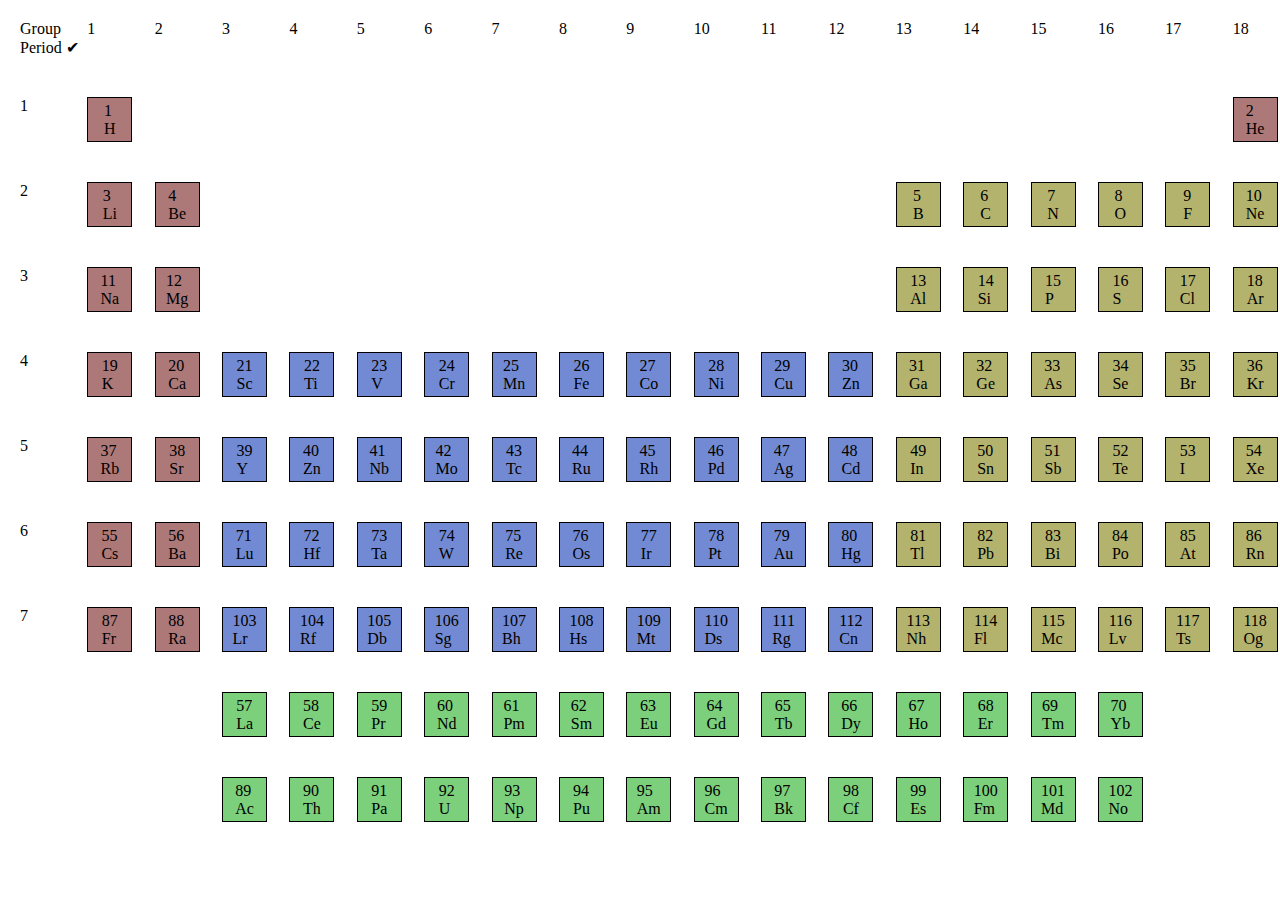
<file: Ans 9/index.html>
<!DOCTYPE html>
<html lang="en">
<head>
    <meta charset="UTF-8">
    <meta http-equiv="X-UA-Compatible" content="IE=edge">
    <meta name="viewport" content="width=device-width, initial-scale=1.0">
    <link rel="stylesheet" href="style.css">
    <title>Period table</title>
</head>
<body>
    <main class="pd_table">
    
            <div id="row_1">
            <div>Group <br> Period ✔</div>
           <span>1</span>
           <span>2</span>
           <span>3</span>
           <span>4</span>
           <span>5</span>
           <span>6</span>
           <span>7</span>
           <span>8</span>
           <span>9</span>
           <span>10</span>
           <span>11</span>
           <span>12</span>
           <span>13</span>
           <span>14</span>
           <span>15</span>
           <span>16</span>
           <span>17</span>
           <span>18</span>
        </div>
        
        <div id="row_2">
            <span>1</span>
   <p class="element_rd" id="H">1 <br> H</p>
      <p  class="element_rd"id="He">2 <br> He</p>
        </div>

        <div id="row_3">
            <span>2</span>
            <p class="element_rd" id="Li">3 <br>Li</p>
            <p class="element_rd">4 <br>Be</p>
            <p class="element_3" id="B">5<br>B</p>
            <p class="element_3">6<br>C</p>
            <p class="element_3">7<br>N</p>
            <p class="element_3">8 <br>O</p>
            <p class="element_3">9 <br>F</p>
            <p class="element_3">10<br>Ne</p>
        </div>

        <div id="row_4">
            <span>3</span>
            <p class="element_rd" id="Na">11 <br>Na</p>
            <p class="element_rd">12 <br>Mg</p>
            <p class="element_3" id="Al">13<br>Al</p>
            <p class="element_3">14<br>Si</p>
            <p class="element_3">15<br>P</p>
            <p class="element_3">16 <br>S</p>
            <p class="element_3">17<br>Cl</p>
            <p class="element_3">18<br>Ar</p>
        </div>

        <div id="row_5">
            <span>4</span>
            <p class="element_rd">19<br>K</p>
            <p class="element_rd">20<br>Ca</p>
            <p class="element_2">21<br>Sc</p>
            <p class="element_2">22<br>Ti</p>
            <p class="element_2">23<br>V</p>
            <p class="element_2">24 <br>Cr</p>
            <p class="element_2">25 <br>Mn</p>
            <p class="element_2">26 <br>Fe</p>
            <p class="element_2">27 <br>Co</p>
            <p class="element_2">28 <br>Ni</p>
            <p class="element_2">29 <br>Cu</p>
            <p class="element_2">30 <br>Zn</p>
            <p class="element_3">31 <br>Ga</p>
            <p class="element_3">32 <br>Ge</p>
            <p class="element_3">33 <br>As</p>
            <p class="element_3">34 <br>Se</p>
            <p class="element_3">35<br>Br</p>
            
            <p class="element_3">36 <br>Kr</p>
        </div>

        <div id="row_6">
            <span>5</span>
            <p class="element_rd">37<br>Rb</p>
            <p class="element_rd">38<br>Sr</p>
            <p class="element_2">39<br>Y</p>
            <p class="element_2">40<br>Zn</p>
            <p class="element_2">41<br>Nb</p>
            <p class="element_2">42 <br>Mo</p>
            <p class="element_2">43 <br>Tc</p>
            <p class="element_2">44 <br>Ru</p>
            <p class="element_2">45 <br>Rh</p>
            <p class="element_2">46 <br>Pd</p>
            <p class="element_2">47 <br>Ag</p>
            <p class="element_2">48 <br>Cd</p>
            <p class="element_3">49 <br>In</p>
            <p class="element_3">50 <br>Sn</p>
            <p class="element_3">51 <br>Sb</p>
            <p class="element_3">52 <br>Te</p>
            <p class="element_3">53<br>I</p>
            
            <p class="element_3">54 <br>Xe</p>
        </div>

        <div id="row_7">
            <span>6</span>
            <p class="element_rd">55<br>Cs</p>
            <p class="element_rd">56<br>Ba</p>
            <p class="element_2">71<br>Lu</p>
            <p class="element_2">72<br>Hf</p>
            <p class="element_2">73<br>Ta</p>
            <p class="element_2">74 <br>W</p>
            <p class="element_2">75 <br>Re</p>
            <p class="element_2">76 <br>Os</p>
            <p class="element_2">77 <br>Ir</p>
            <p class="element_2">78 <br>Pt</p>
            <p class="element_2">79 <br>Au</p>
            <p class="element_2">80 <br>Hg</p>
            <p class="element_3">81 <br>Tl</p>
            <p class="element_3">82 <br>Pb</p>
            <p class="element_3">83 <br>Bi</p>
            <p class="element_3">84 <br>Po</p>
            <p class="element_3">85<br>At</p>
            
            <p class="element_3">86 <br>Rn</p>
        </div>

        <div id="row_8">
            <span>7</span>
            <p class="element_rd">87<br>Fr</p>
            <p class="element_rd">88<br>Ra</p>
            <p class="element_2">103<br>Lr</p>
            <p class="element_2">104<br>Rf</p>
            <p class="element_2">105<br>Db</p>
            <p class="element_2">106 <br>Sg</p>
            <p class="element_2">107 <br>Bh</p>
            <p class="element_2">108 <br>Hs</p>
            <p class="element_2">109 <br>Mt</p>
            <p class="element_2">110 <br>Ds</p>
            <p class="element_2">111 <br>Rg</p>
            <p class="element_2">112 <br>Cn</p>
            <p class="element_3">113 <br>Nh</p>
            <p class="element_3">114 <br>Fl</p>
            <p class="element_3">115 <br>Mc</p>
            <p class="element_3">116 <br>Lv</p>
            <p class="element_3">117<br>Ts</p>
            
            <p class="element_3">118 <br>Og</p>
        </div>

        <div id="row_9">
            <p class="element_4" id="La">57 <br>La</p>
            <p class="element_4">58<br>Ce</p>
            <p class="element_4">59<br>Pr</p>
            <p class="element_4">60<br>Nd</p>
            <p class="element_4">61<br>Pm</p>
            <p class="element_4">62<br>Sm</p>
            <p class="element_4">63<br>Eu</p>
            <p class="element_4">64<br>Gd</p>
            <p class="element_4">65<br>Tb</p>
            <p class="element_4">66 <br>Dy</p>
            <p class="element_4">67<br>Ho</p>
            <p class="element_4">68<br>Er</p>
            <p class="element_4">69<br>Tm</p>
            <p class="element_4">70<br>Yb</p>
        </div>

        <div id="row_10">
          
            <p class="element_4" id="Ac">89 <br>Ac</p>
            <p class="element_4">90   <br>Th</p>
            <p class="element_4">91<br>Pa</p>
            <p class="element_4">92<br>U</p>
            <p class="element_4">93<br>Np</p>
            <p class="element_4">94<br>Pu</p>
            <p class="element_4">95<br>Am</p>
            <p class="element_4">96<br>Cm</p>
            <p class="element_4">97<br>Bk</p>
            <p class="element_4">98 <br>Cf</p>
            <p class="element_4">99<br>Es</p>
            <p class="element_4">100<br>Fm</p>
            <p class="element_4">101<br>Md</p>
            <p class="element_4">102<br>No</p>
        </div>

        
    </main>
</body>
</html>
</file>
<file: Ans 9/style.css>
*{
    padding: 0;
    margin: 0;
    box-sizing: border-box;
}
P{
    width: 5vh;
    height: 5vh;
    border: 1px solid black
    
}

.pd_table{
    display: grid;
    align-items: center;
}
#row_1,#row_4,#row_2,#row_3,#row_5,#row_6,#row_7,#row_8,#row_9,#row_10{
    display: grid;
    margin: 20px;
    grid-template-columns: repeat(19, 1fr);
    width: 100%;
}

#H{
    grid-column: 2/3;
}

#He{
    grid-column: 19/20;
}

#Li{
    grid-column: 2/3;
}
#B,#Al{
    grid-column: 14;
}

#La,#Ac{
    grid-column: 4;
}
.element_rd{
    background-color: rgba(132, 53, 53, 0.67);
    display: flex;
    align-items: center;
    justify-content: center;
     
}
.element_2{
    display: flex;
    align-items: center;
    justify-content: center;
    background-color: rgba(43, 79, 188, 0.664);
}
.element_3{
    display: flex;
    align-items: center;
    justify-content: center;
    background-color: rgba(134, 134, 25, 0.633);
}
.element_4{
    display: flex;
    align-items: center;
    justify-content: center;
    background-color: rgba(59, 185, 59, 0.67);
}
</file>
